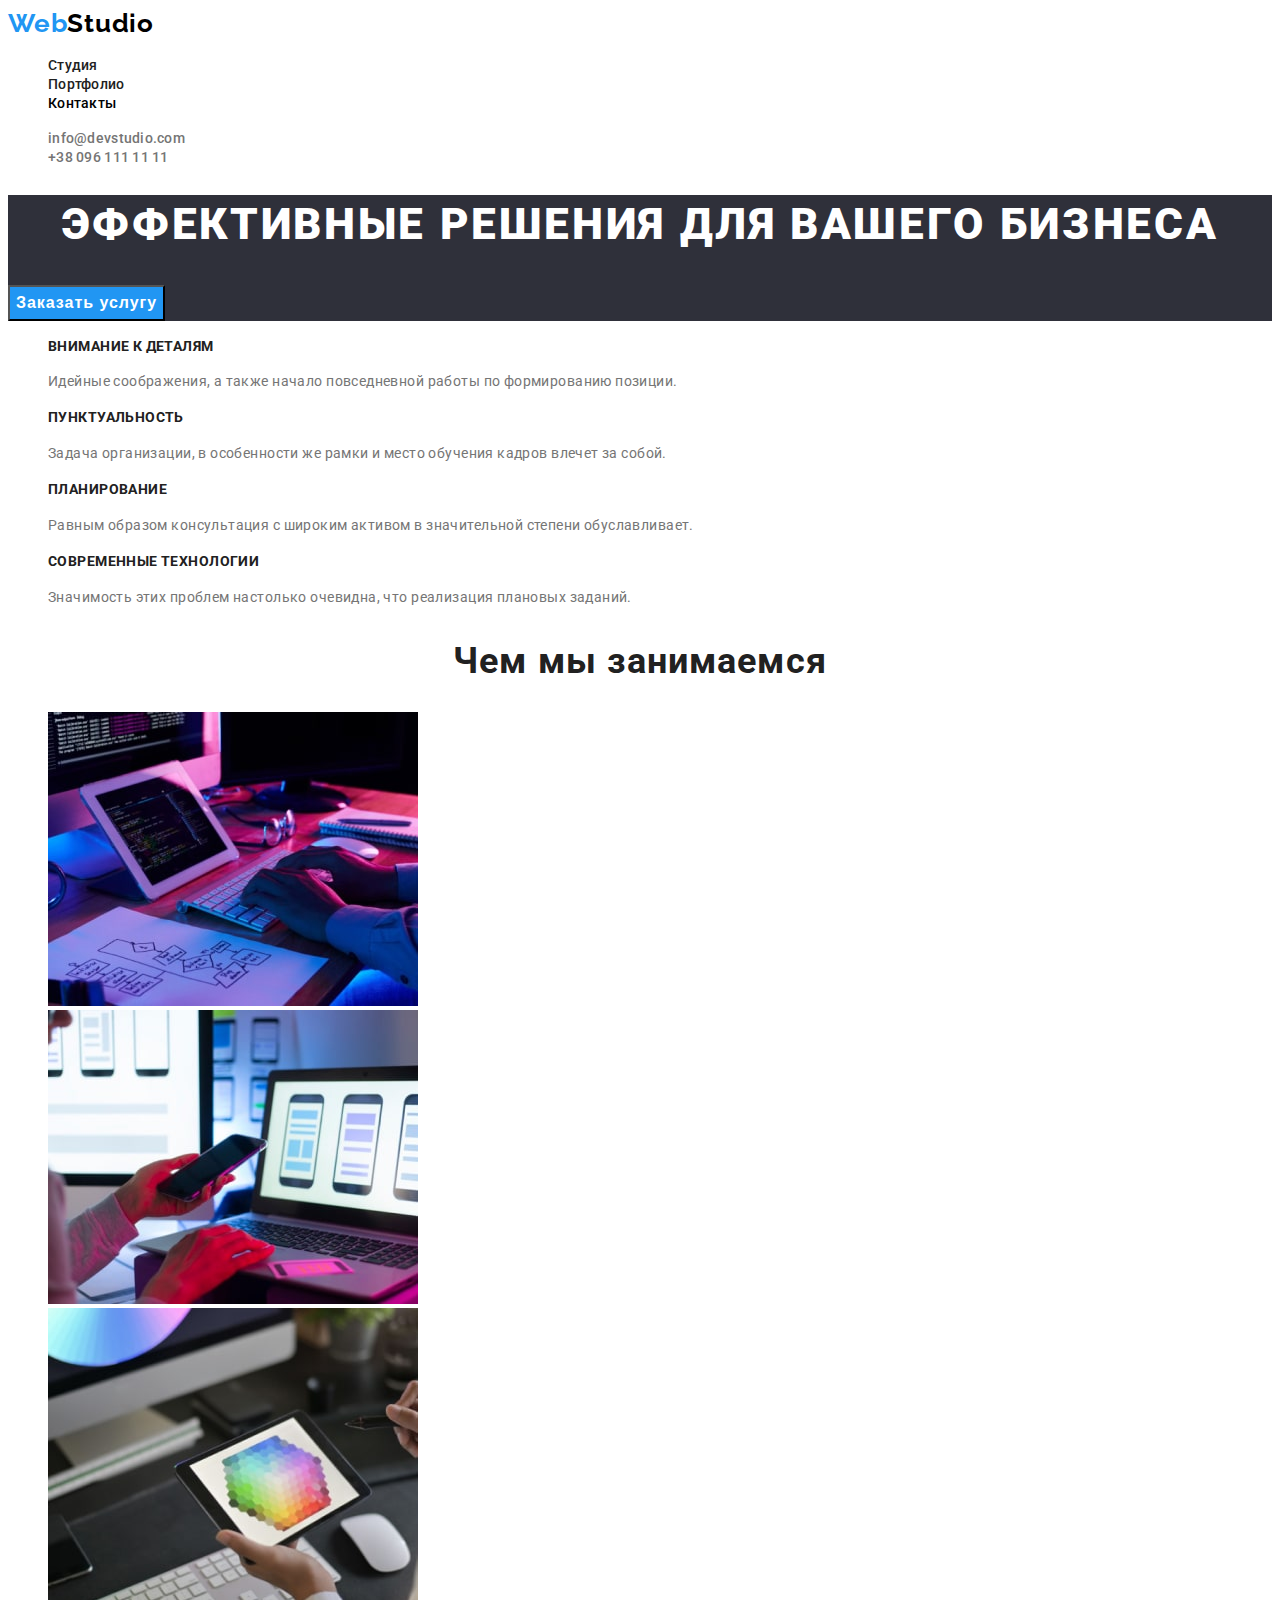
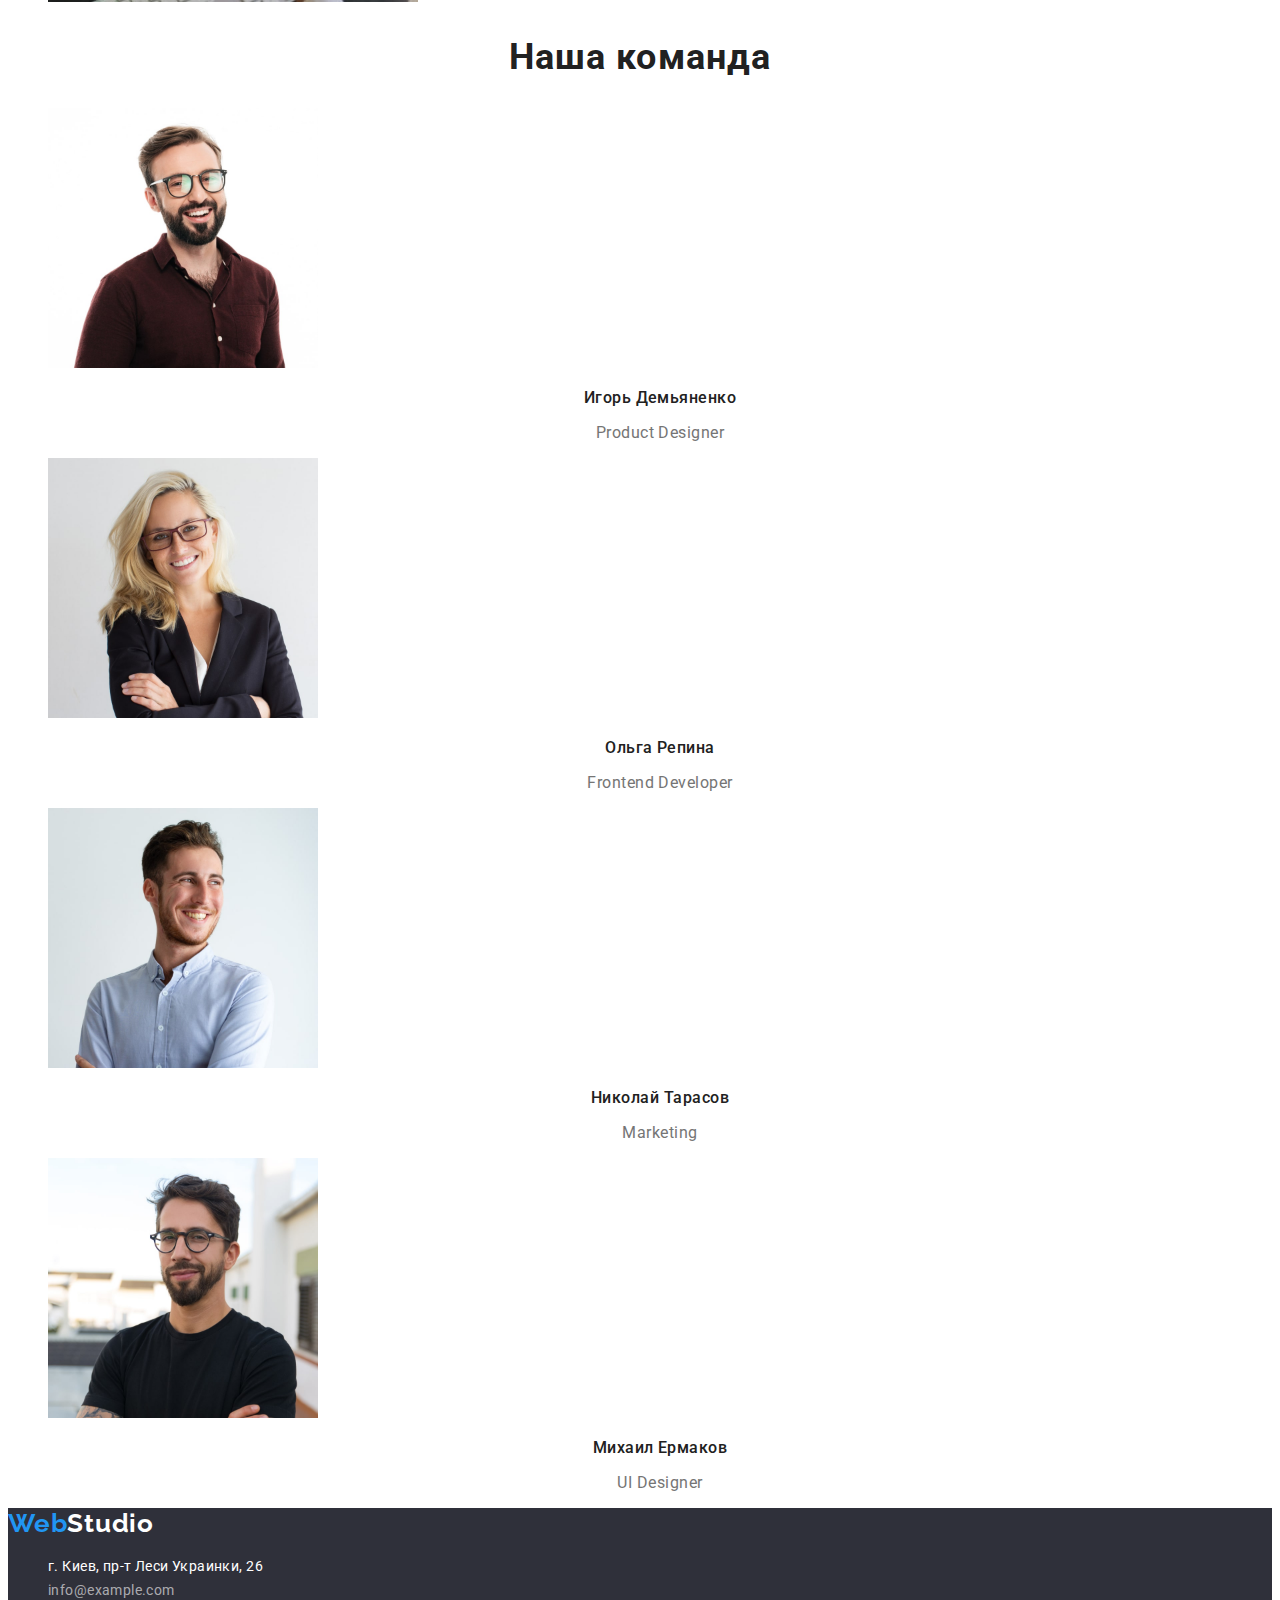
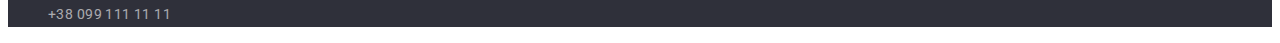
<file: index.html>
<!DOCTYPE html>
<html lang="ru">

<head>
    <meta charset="UTF-8">
    <meta http-equiv="X-UA-Compatible" content="IE=edge">
    <meta name="viewport" content="width=device-width, initial-scale=1.0">
    <title>Document</title>
    <link rel="stylesheet" href="https://cdnjs.cloudflare.com/ajax/libs/modern-normalize/1.1.0/modern-normalize.min.css"
        integrity="sha512-wpPYUAdjBVSE4KJnH1VR1HeZfpl1ub8YT/NKx4PuQ5NmX2tKuGu6U/JRp5y+Y8XG2tV+wKQpNHVUX03MfMFn9Q=="
        crossorigin="anonymous" referrerpolicy="no-referrer" />
    <link rel="preconnect" href="https://fonts.googleapis.com">
    <link rel="preconnect" href="https://fonts.gstatic.com" crossorigin>
    <link href="https://fonts.googleapis.com/css2?family=Raleway:wght@700&family=Roboto:wght@400;500;700;900&display=swap"
        rel="stylesheet">
    <link rel="stylesheet" href="./css/styles.css">
</head>

<body>
    <header class="header">
        <!--Навигация, телефон, почта-->
        <nav class="nav">
            <a class="logo link" href=""><span class="logo-web">Web</span>Studio</a>
            <ul class="nav-menu">
                <li class="nav-menu-item item">
                    <a class="nav-link link" href="./index.html">Студия</a>
                </li>
                <li class="nav-menu-item item">
                    <a class="nav-link link" href="./portfolio.html">Портфолио</a>
                </li>
                <li class="nav-menu-item item">
                    <a class="nav-link link" href="">Контакты</a>
                </li>
            </ul>
        </nav>
        <ul class="header-contacts">
            <li class="header-contacts-item item">
                <a class="header-mail link" href="mailto:info@devstudio.com">info@devstudio.com</a>
            </li>
            <li class="header-contacts-item item">
                <a class="hеader-phone link" href="tel:+380961111111">+38 096 111 11 11</a>
            </li>
        </ul>
    </header>
    <main>
        <!--Место под банер Hero-->       
            <section class="hero">
                <h1 class="hero-title">Эффективные решения для вашего бизнеса</h1>
                <button class="hero-button" type="button">Заказать услугу</button>
            </section>

        <!--Особенности-->
        <ul class="skills-list">
            <li class="skills-list-item item">
                <h3 class="skills-titles">Внимание к деталям</h3>
                <p class="skills-text">Идейные соображения, а также начало повседневной работы по формированию позиции.</p>
            </li>
            <li class="skills-list-item item">
                <h3 class="skills-titles">Пунктуальность</h3>
                <p class="skills-text">Задача организации, в особенности же рамки и место обучения кадров влечет за собой.</p>
            </li>
            <li class="skills-list-item item">
                <h3 class="skills-titles">Планирование</h3>
                <p class="skills-text">Равным образом консультация с широким активом в значительной степени обуславливает.</p>
            </li>
            <li class="skills-list-item item">
                <h3 class="skills-titles">Современные технологии</h3>
                <p class="skills-text">Значимость этих проблем настолько очевидна, что реализация плановых заданий.</p>
            </li>
        </ul>
        <!--Чем мы занимаемся-->
        <section class="activity">
            <h2 class="activity-title title">Чем мы занимаемся</h2>
            <ul>
                <li class="activity-title-item item">
                    <img src="./images/box1-min.jpg" alt="Пишет код на компьютере" width="370" height="294">
                </li>
                <li class="activity-title-item item">
                    <img src="./images/box2-min.jpg" alt="Адаптирует для телефона" width="370" height="294">
                </li>
                <li class="activity-title-item item">
                    <img src="./images/box3-min.jpg" alt="Рисует графику на планшете" width="370" height="294">
                </li>
            </ul>
        </section>
        <!--Команда-->
        <section class="command">
            <h2 class="command-title title">Наша команда</h2>
            <ul class="command-list">
                <li class="command-list-item item">
                    <img src="./images/igor-min.jpg" alt="мужчина в очках улыбается" width="270" height="260">
                    <h3 class="command-name-title">Игорь Демьяненко</h3>
                    <p class="command-text" lang="en">Product Designer</p>
                </li>
                <li class="command-list-item item">
                    <img src="./images/olga-min.jpg" alt="женщина в очках улыбается" width="270" height="260">
                    <h3 class="command-name-title">Ольга Репина</h3>
                    <p class="command-text" lang="en">Frontend Developer</p>
                </li>
                <li class="command-list-item item">
                    <img src="./images/nikolay-min.jpg" alt="мужчина улыбается" width="270" height="260">
                    <h3 class="command-name-title">Николай Тарасов</h3>
                    <p class="command-text" lang="en">Marketing</p>
                </li>
                <li class="command-list-item item">
                    <img src="./images/mihail-min.jpg" alt="мужчина в очках улыбается" width="270" height="260">
                    <h3 class="command-name-title">Михаил Ермаков</h3>
                    <p class="command-text" lang="en">UI Designer</p>
                </li>
            </ul>
        </section>
    </main>
    <footer class="footer">
        <a class="logo link" href=""><span class="logo-web">Web</span>Studio</a>
        <address class="address">
            <ul class="footer-contacts">
                <li class="footer-contacts-item item">
                    <a class="footer-address link" href="https://goo.gl/maps/BogTHz8jViNJvbwB7" target="_blank"
                        rel="noopener noreferrer">г. Киев,
                        пр-т Леси Украинки, 26</a>
                </li>
                <li class="footer-contacts-item item">
                    <a class="footer-mail link" href="mailto:info@example.com">info@example.com</a>
                </li>
                <li class="footer-contacts-item item">
                    <a class="footer-phone link" href="tel:+380991111111">+38 099 111 11 11</a>
                </li>
            </ul>
        </address>
    </footer>
</body>

</html>
</file>
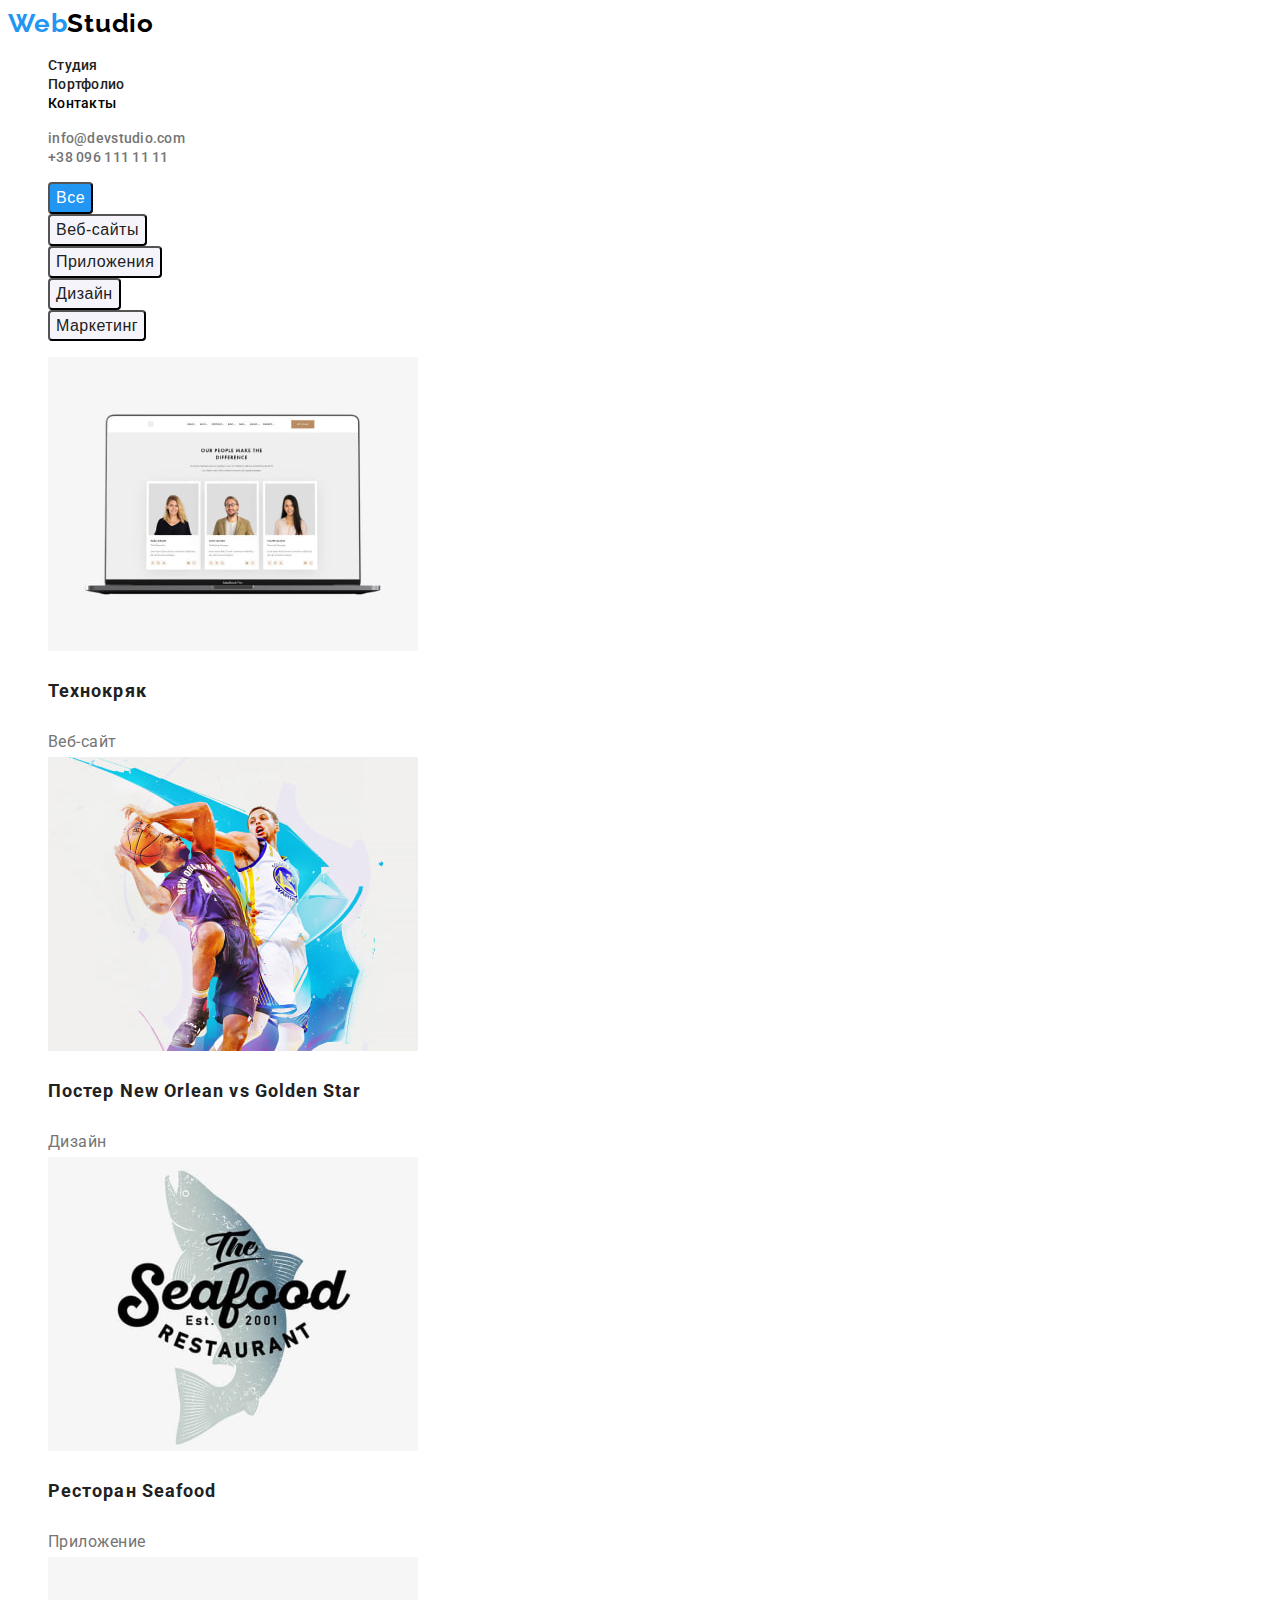
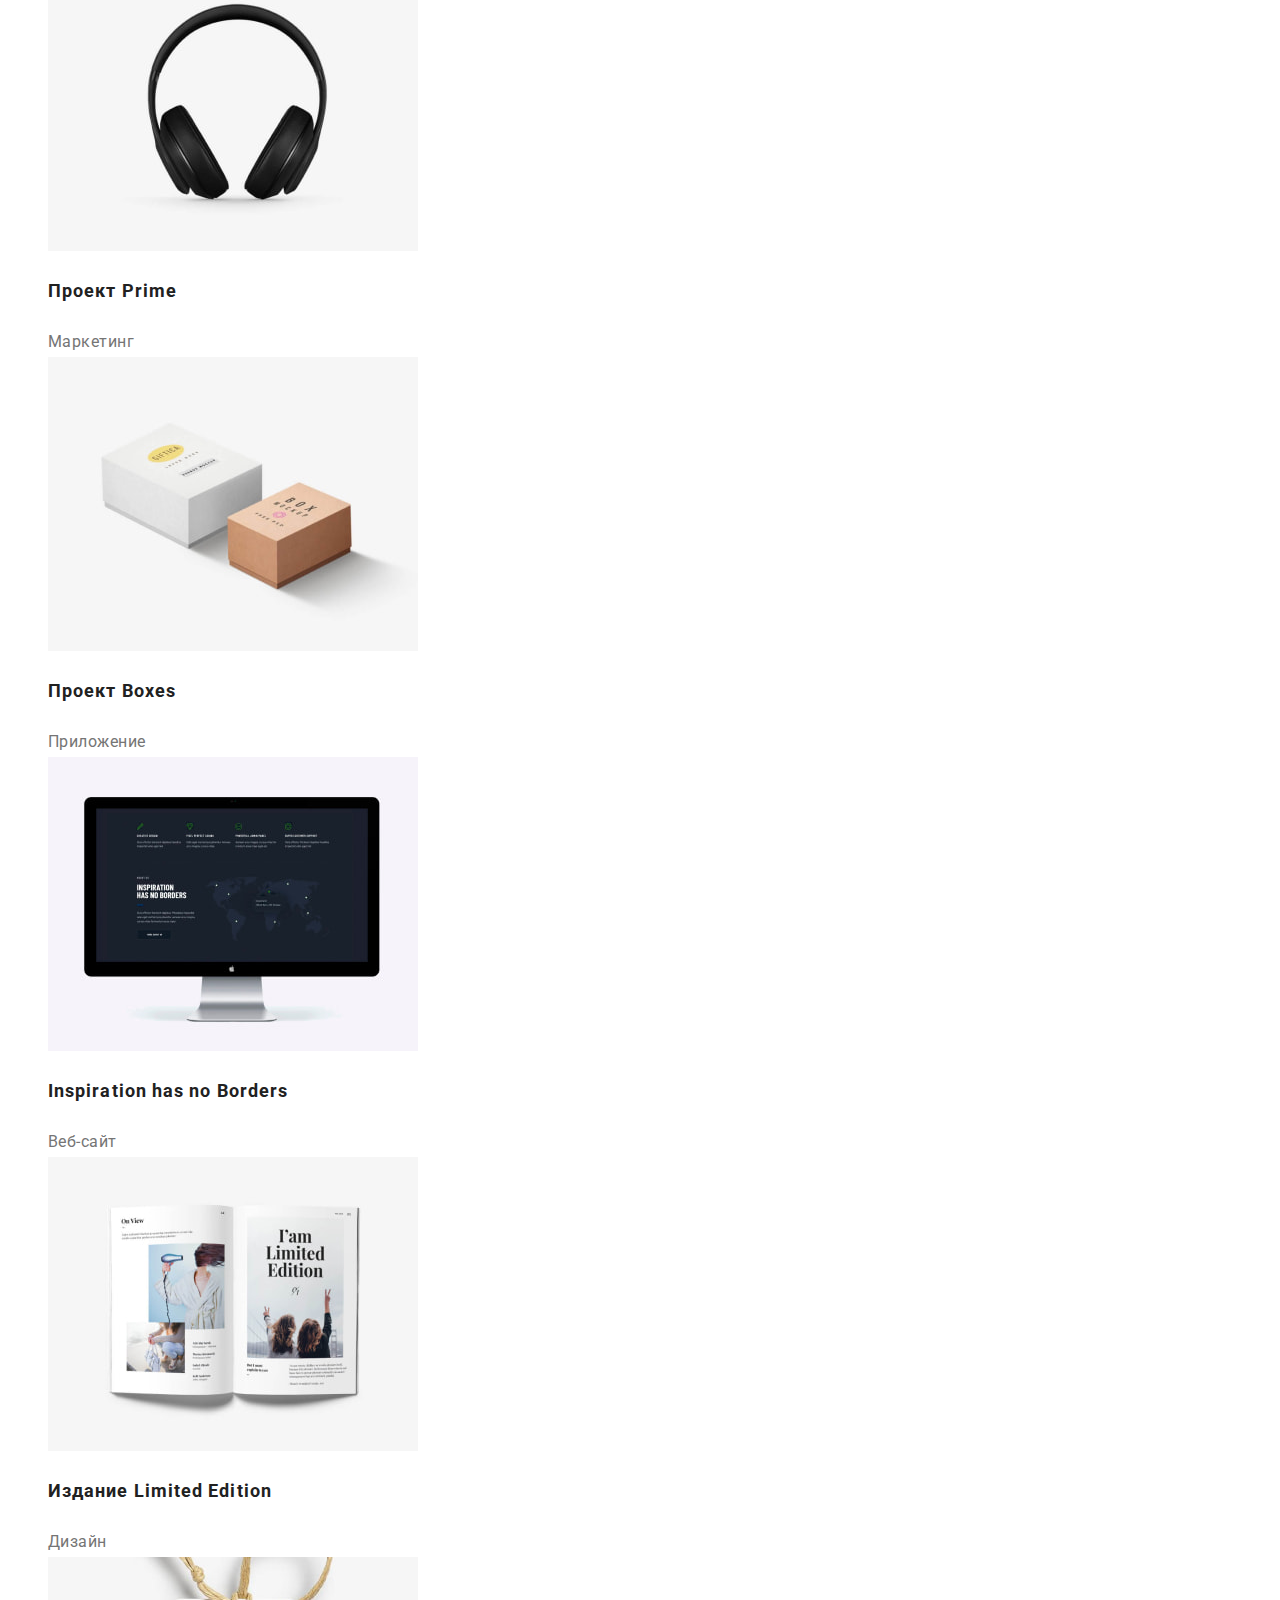
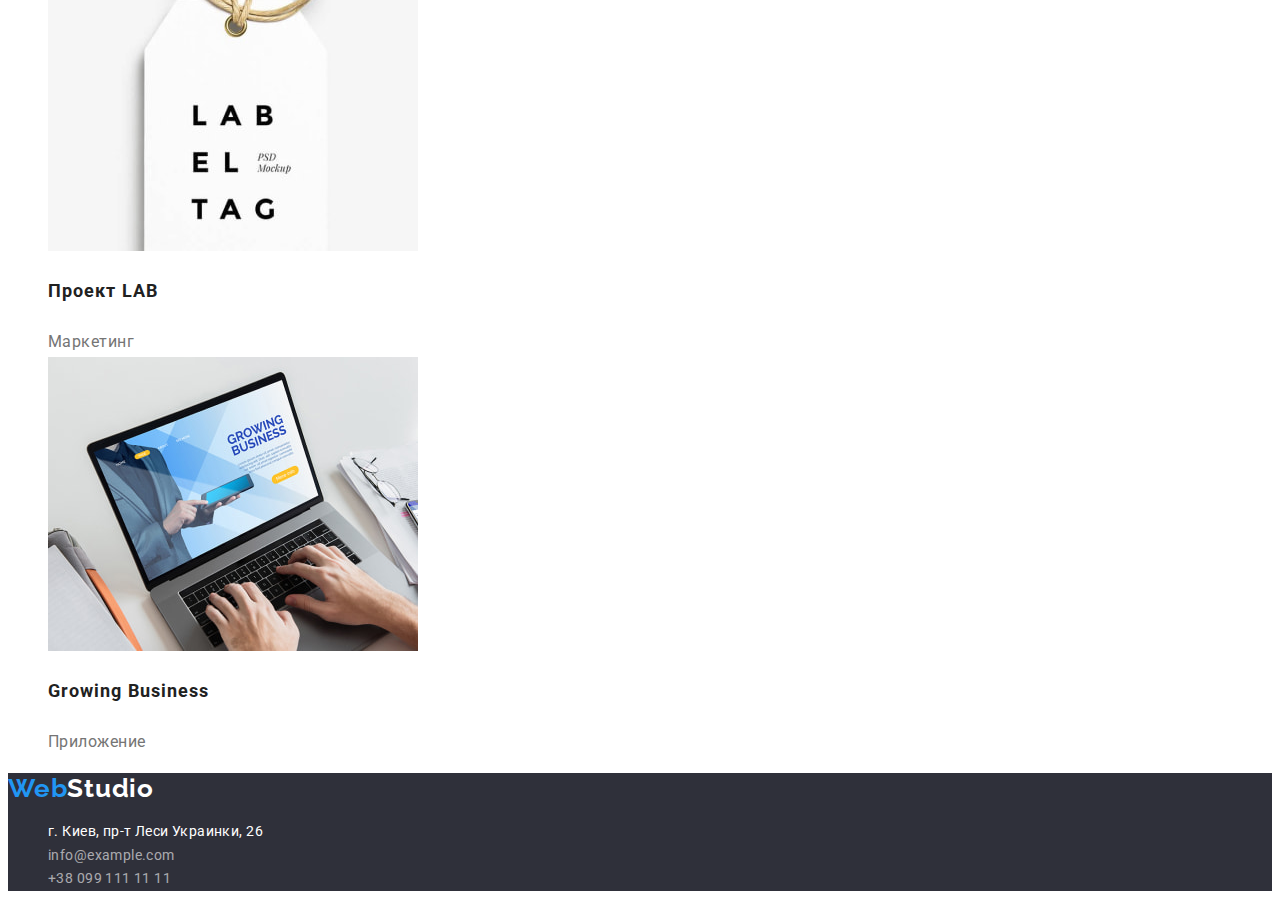
<file: portfolio.html>
<!DOCTYPE html>
<html lang="ru">
<head>
    <meta charset="UTF-8">
    <meta http-equiv="X-UA-Compatible" content="IE=edge">
    <meta name="viewport" content="width=device-width, initial-scale=1.0">
    <title>Document</title>
    <link rel="stylesheet" href="https://cdnjs.cloudflare.com/ajax/libs/modern-normalize/1.1.0/modern-normalize.min.css"
        integrity="sha512-wpPYUAdjBVSE4KJnH1VR1HeZfpl1ub8YT/NKx4PuQ5NmX2tKuGu6U/JRp5y+Y8XG2tV+wKQpNHVUX03MfMFn9Q=="
        crossorigin="anonymous" referrerpolicy="no-referrer" />
    <link rel="preconnect" href="https://fonts.googleapis.com">
    <link rel="preconnect" href="https://fonts.gstatic.com" crossorigin>
    <link href="https://fonts.googleapis.com/css2?family=Raleway:wght@700&family=Roboto:wght@400;500;700;900&display=swap"
        rel="stylesheet">
    <link rel="stylesheet" href="./css/styles.css">
</head>
<body>
<header class="header">
    <!--Навигация, телефон, почта-->
    <nav class="nav">
        <a class="logo link" href=""><span class="logo-web">Web</span>Studio</a>
        <ul class="nav-menu">
            <li class="nav-menu-item item">
                <a class="nav-link link" href="./index.html">Студия</a>
            </li>
            <li class="nav-menu-item item">
                <a class="nav-link link" href="./portfolio.html">Портфолио</a>
            </li>
            <li class="nav-menu-item item">
                <a class="nav-link link" href="">Контакты</a>
            </li>
        </ul>
    </nav>
    <ul class="header-contacts">
        <li class="header-contacts-item item">
            <a class="header-mail link" href="mailto:info@devstudio.com">info@devstudio.com</a>
        </li>
        <li class="header-contacts-item item">
            <a class="hеader-phone link" href="tel:+380961111111">+38 096 111 11 11</a>
        </li>
    </ul>
</header>
    <main>
        <!-- Фильтр кнопок -->
        <section class="section-all">
        <div class="filters-button">
            <ul class="filters-button-list">
                <li class="filters-button-item item">
                    <button class="btn active" type="button">Все</button>
                </li>
                <li class="filters-button-item item">
                    <button class="btn" type="button">Веб-сайты</button>
                </li>
                <li class="filters-button-item item">
                    <button class="btn" type="button">Приложения</button>
                </li>
                <li class="filters-button-item item">
                    <button class="btn" type="button">Дизайн</button>
                </li>
                <li class="filters-button-item item">
                    <button class="btn" type="button">Маркетинг</button>
                </li>
            </ul>
        </div>
        <!-- Портфолио -->
        <div class="portfolio">
            <ul class="portfolio-list">
                <li class="portfolio-list-item item">
                    <img src="./images/tehnocreak.jpg" alt="Ноутбук с фото" width="370" height="294">
                    <h3 class="portfolio-title">Технокряк</h3>
                    <a class="portfolio-link link" href="">Веб-сайт</a>
                </li>
                <li class="portfolio-list-item item">
                    <img src="./images/new-orlean.jpg" alt="Два баскетболиста" width="370" height="294">
                    <h3 class="portfolio-title">Постер New Orlean vs Golden Star</h3>
                    <a class="portfolio-link link" href="">Дизайн</a>
                </li>
                <li class="portfolio-list-item item">
                    <img src="./images/seafood.jpg" alt="Логотип рыба" width="370" height="294">
                    <h3 class="portfolio-title">Ресторан Seafood</h3>
                    <a class="portfolio-link link" href="">Приложение</a>
                </li>
                <li class="portfolio-list-item item">
                    <img src="./images/prime.jpg" alt="Наушники" width="370" height="294">
                    <h3 class="portfolio-title">Проект Prime</h3>
                    <a class="portfolio-link link" href="">Маркетинг</a>
                </li>
                <li class="portfolio-list-item item">
                    <img src="./images/boxes.jpg" alt="Две коробки" width="370" height="294">
                    <h3 class="portfolio-title">Проект Boxes</h3>
                    <a class="portfolio-link link" href="">Приложение</a>
                </li>
                <li class="portfolio-list-item item">
                    <img src="./images/inspiration.jpg" alt="Монитор с сайтом" width="370" height="294">
                    <h3 class="portfolio-title">Inspiration has no Borders</h3>
                    <a class="portfolio-link link" href="">Веб-сайт</a>
                </li>
                <li class="portfolio-list-item item">
                    <img src="./images/limited.jpg" alt="Открытый журнал" width="370" height="294">
                    <h3 class="portfolio-title">Издание Limited Edition</h3>
                    <a class="portfolio-link link" href="">Дизайн</a>
                </li>
                <li class="portfolio-list-item item">
                    <img src="./images/lab.jpg" alt="Бирка с надписью" width="370" height="294">
                    <h3 class="portfolio-title">Проект LAB</h3>
                    <a class="portfolio-link link" href="">Маркетинг</a>
                </li>
                <li class="portfolio-list-item item">
                    <img src="./images/business.jpg" alt="Ноутбук с сайтом" width="370" height="294">
                    <h3 class="portfolio-title">Growing Business</h3>
                    <a class="portfolio-link link" href="">Приложение</a>
                </li>
            </ul>
        </div>
        </section>
    </main>
    <footer class="footer">
        <a class="logo link" href=""><span class="logo-web">Web</span>Studio</a>
        <address class="address">
            <ul class="footer-contacts">
                <li class="footer-contacts-item item">
                    <a class="footer-address link" href="https://goo.gl/maps/BogTHz8jViNJvbwB7" target="_blank"
                        rel="noopener noreferrer">г. Киев,
                        пр-т Леси Украинки, 26</a>
                </li>
                <li class="footer-contacts-item item">
                    <a class="footer-mail link" href="mailto:info@example.com">info@example.com</a>
                </li>
                <li class="footer-contacts-item item">
                    <a class="footer-phone link" href="tel:+380991111111">+38 099 111 11 11</a>
                </li>
            </ul>
        </address>
    </footer>
    
</body>
</html>
</file>
<file: css/styles.css>
:root {
  --main-title-color: #212121;
  --text-color: #757575;
  --anti-color: #ffffff;
  --accent-color: #2196f3;
}

body {
  font-family: 'Roboto', sans-serif;
}

.item {
  list-style: none;
}

.link,
.link:visited {
  text-decoration: none;
  color: inherit;
}
/* -------header-------- */

.logo-web {
  color: var(--accent-color);
}
.logo {
  font-family: Raleway;
  font-style: normal;
  font-weight: 700;
  font-size: 26px;
  line-height: 1.19;
  letter-spacing: 0.03em;
}

.nav-link {
  font-weight: 500;
  font-size: 14px;
  line-height: 1.19;
  letter-spacing: 0.02em;
  color: var(--main-title-color);
}

.header-mail,
.hеader-phone {
  font-weight: 500;
  font-size: 14px;
  line-height: 1.14;
  letter-spacing: 0.02em;
  color: var(--text-color);
}

.nav-link:hover,
.nav-link:focus,
.header-mail:hover,
.header-mail:focus,
.hеader-phone:hover,
.header-phone:focus,
.footer-address:hover,
.footer-address:focus,
.footer-mail:hover,
.footer-mail:focus,
.footer-phone:hover,
.footer-phone:focus {
  color: var(--accent-color);
}

/* ---------hero------------ */

.hero-button {
  background-color: var(--accent-color);
  font-weight: 700;
  font-size: 16px;
  line-height: 1.87;
  display: flex;
  align-items: center;
  text-align: center;
  letter-spacing: 0.06em;
  color: var(--anti-color);
}

.hero-button:hover,
.hero-button:focus {
  background-color: #188ce8;
}
.hero {
  background: #2f303a;
}

.hero-title {
  font-weight: 900;
  font-size: 44px;
  line-height: 1.36;
  text-align: center;
  letter-spacing: 0.06em;
  text-transform: uppercase;
  color: var(--anti-color);
}

/* ------------------main------------------------- */

.skills-titles {
  font-weight: 700;
  font-size: 14px;
  line-height: 1.42;
  letter-spacing: 0.03em;
  text-transform: uppercase;
  color: var(--main-title-color);
}

.skills-text {
  font-weight: 400;
  font-size: 14px;
  line-height: 1.71;
  letter-spacing: 0.03em;
  color: var(--text-color);
}

.title {
  font-weight: 700;
  font-size: 36px;
  line-height: 1.17;
  text-align: center;
  letter-spacing: 0.03em;
  color: var(--main-title-color);
}

.command-name-title {
  font-weight: 500;
  font-size: 16px;
  line-height: 1.19;
  text-align: center;
  letter-spacing: 0.03em;
  color: var(--main-title-color);
}

.command-text {
  font-weight: 400;
  font-size: 16px;
  line-height: 1.19;
  text-align: center;
  letter-spacing: 0.03em;
  color: var(--text-color);
}

/* ----------------btn-------------- */

.btn {
  font-weight: 500;
  font-size: 16px;
  line-height: 1.62;
  text-align: center;
  letter-spacing: 0.03em;
  color: var(--main-title-color);
  background: #f5f4fa;
  border-radius: 4px;
  cursor: pointer;
}

.btn:hover,
.btn:focus,
.active {
  color: var(--anti-color);
  background-color: var(--accent-color);
}

.filters-button-item:hover,
.filters-button-item:focus {
  color: var(--anti-color);
}

/* ---------portfolio--------- */

.portfolio-title {
  font-weight: 700;
  font-size: 18px;
  line-height: 2;
  letter-spacing: 0.06em;
  color: var(--main-title-color);
}

.portfolio-list-item > .portfolio-link {
  font-weight: 400;
  font-size: 16px;
  line-height: 1.87;
  letter-spacing: 0.03em;
  color: var(--text-color);
}

/* -------------footer----------------- */

.footer-address {
  font-weight: 400;
  font-size: 14px;
  line-height: 1.71;
  letter-spacing: 0.03em;
  color: var(--anti-color);
}

/*    ----- Почему не работает???------ */
.footer-address:visited {
  text-decoration: none;
  color: inherit;
}

.footer-mail,
.footer-phone {
  font-weight: 400;
  font-size: 14px;
  line-height: 1.71;
  letter-spacing: 0.03em;
  color: rgba(255, 255, 255, 0.6);
}

.footer {
  background: #2f303a;
}

.footer > .logo {
  color: var(--anti-color);
}

.footer-contacts {
  font-style: normal;
}
</file>
